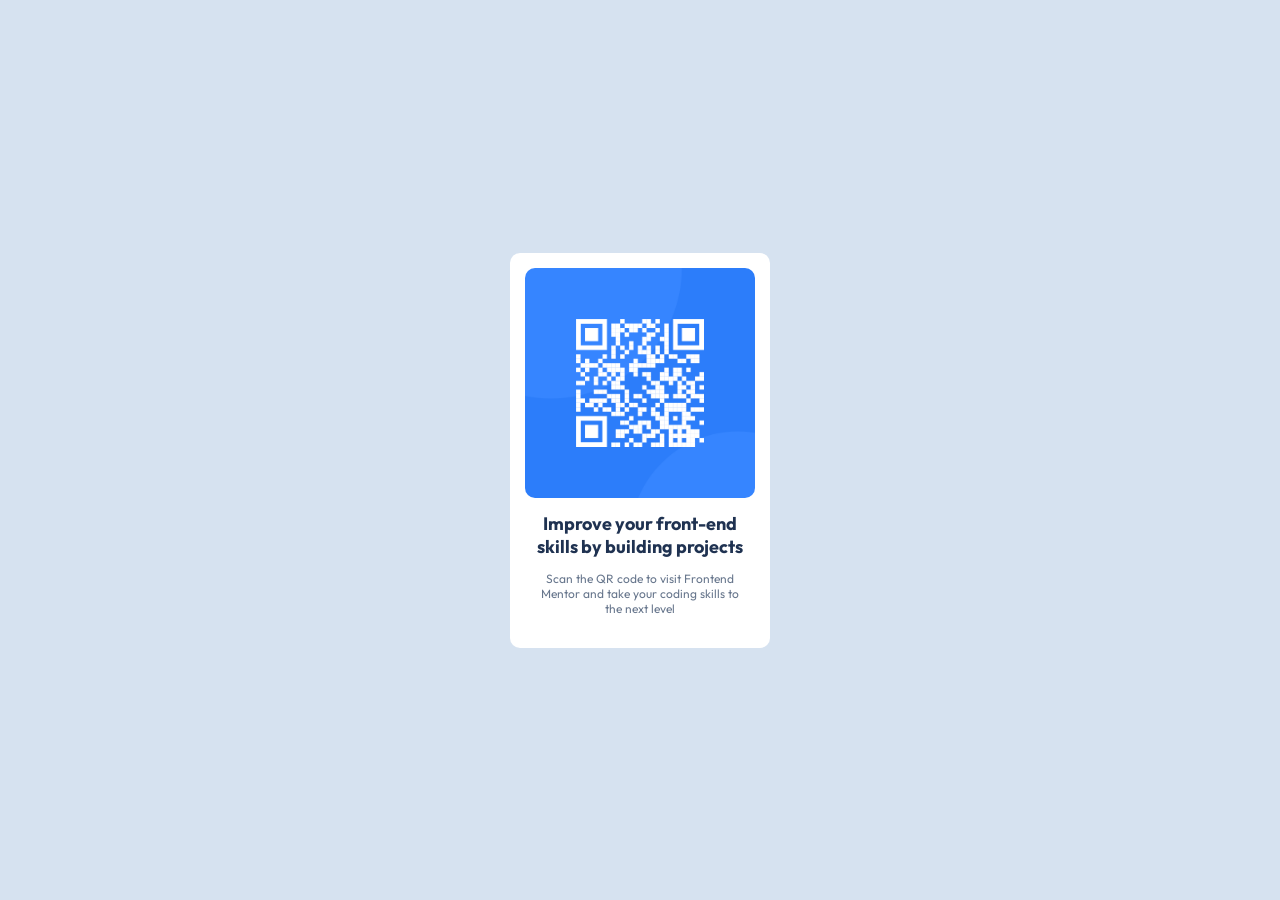
<file: src/qr-component/index.html>
<!DOCTYPE html>
<html>
    <head>
        <meta charset="UTF-8">
        <meta http-equiv="X-UA-Compatible" content="IE=edge">
        <meta name="viewport" content="width=device-width, initial-scale=1.0">
        <title>QR Component View</title>
        <link rel="preconnect" href="https://fonts.googleapis.com">
        <link rel="preconnect" href="https://fonts.gstatic.com" crossorigin>
        <link href="https://fonts.googleapis.com/css2?family=Outfit:wght@100..900&display=swap" rel="stylesheet">
        <link rel="stylesheet" href="./qr.css">
    </head>
    <body>
        <div class="main-div">
            <div class="container-div">
                <div>
                    <img src="../qr-component/assets/images/image-qr-code.png" alt="qr-image">
                </div>
                <div class="para-div">
                    <div class="para-1">
                        <span>Improve your front-end</span>
                        <span>skills by building projects</span>
                    </div>
                    <div class="para-2">
                        Scan the QR code to visit Frontend Mentor and take your coding skills to the next level
                    </div>
                </div>
            </div>
        </div>
    </body>
</html>
</file>
<file: src/qr-component/qr.css>
body {
    margin: 0;
    padding: 0;
    height: 100vh;
    background-color: hsl(212, 45%, 89%);
    display: flex;
    flex-direction: column;
    justify-content: center;
}

.main-div{
    display: flex;
    align-items: center;
    justify-content: center;
}

.container-div{
    display: flex;
    flex-direction: column;
    align-items: center;
    width: 250px;
    height: 380px;
    background-color: hsl(0, 0%, 100%);
    border-radius: 10px;
    padding: 15px 5px 0 5px;

    img{
        padding-top: 0px;
        width: 230px;
        height: 230px;
        border-radius: 10px;
    }
}

.para-div{
    display: flex;
    flex-direction: column;
    align-items: center;
    justify-content: center;
    padding-top: 10px;
    text-align: center;
    font-family: "Outfit", sans-serif;
    font-optical-sizing: auto;
    font-style: normal;
}

.para-1{
    display: flex;
    flex-direction: column;
    font-size: 18px;
    font-weight:700;
    color: hsl(218, 44%, 22%);
}

.para-2{
    font-size: 12px;
    font-weight: 400;
    padding-top: 13px;
    padding-left: 20px;
    padding-right: 20px;
    color: hsl(216, 15%, 48%);
}
</file>
